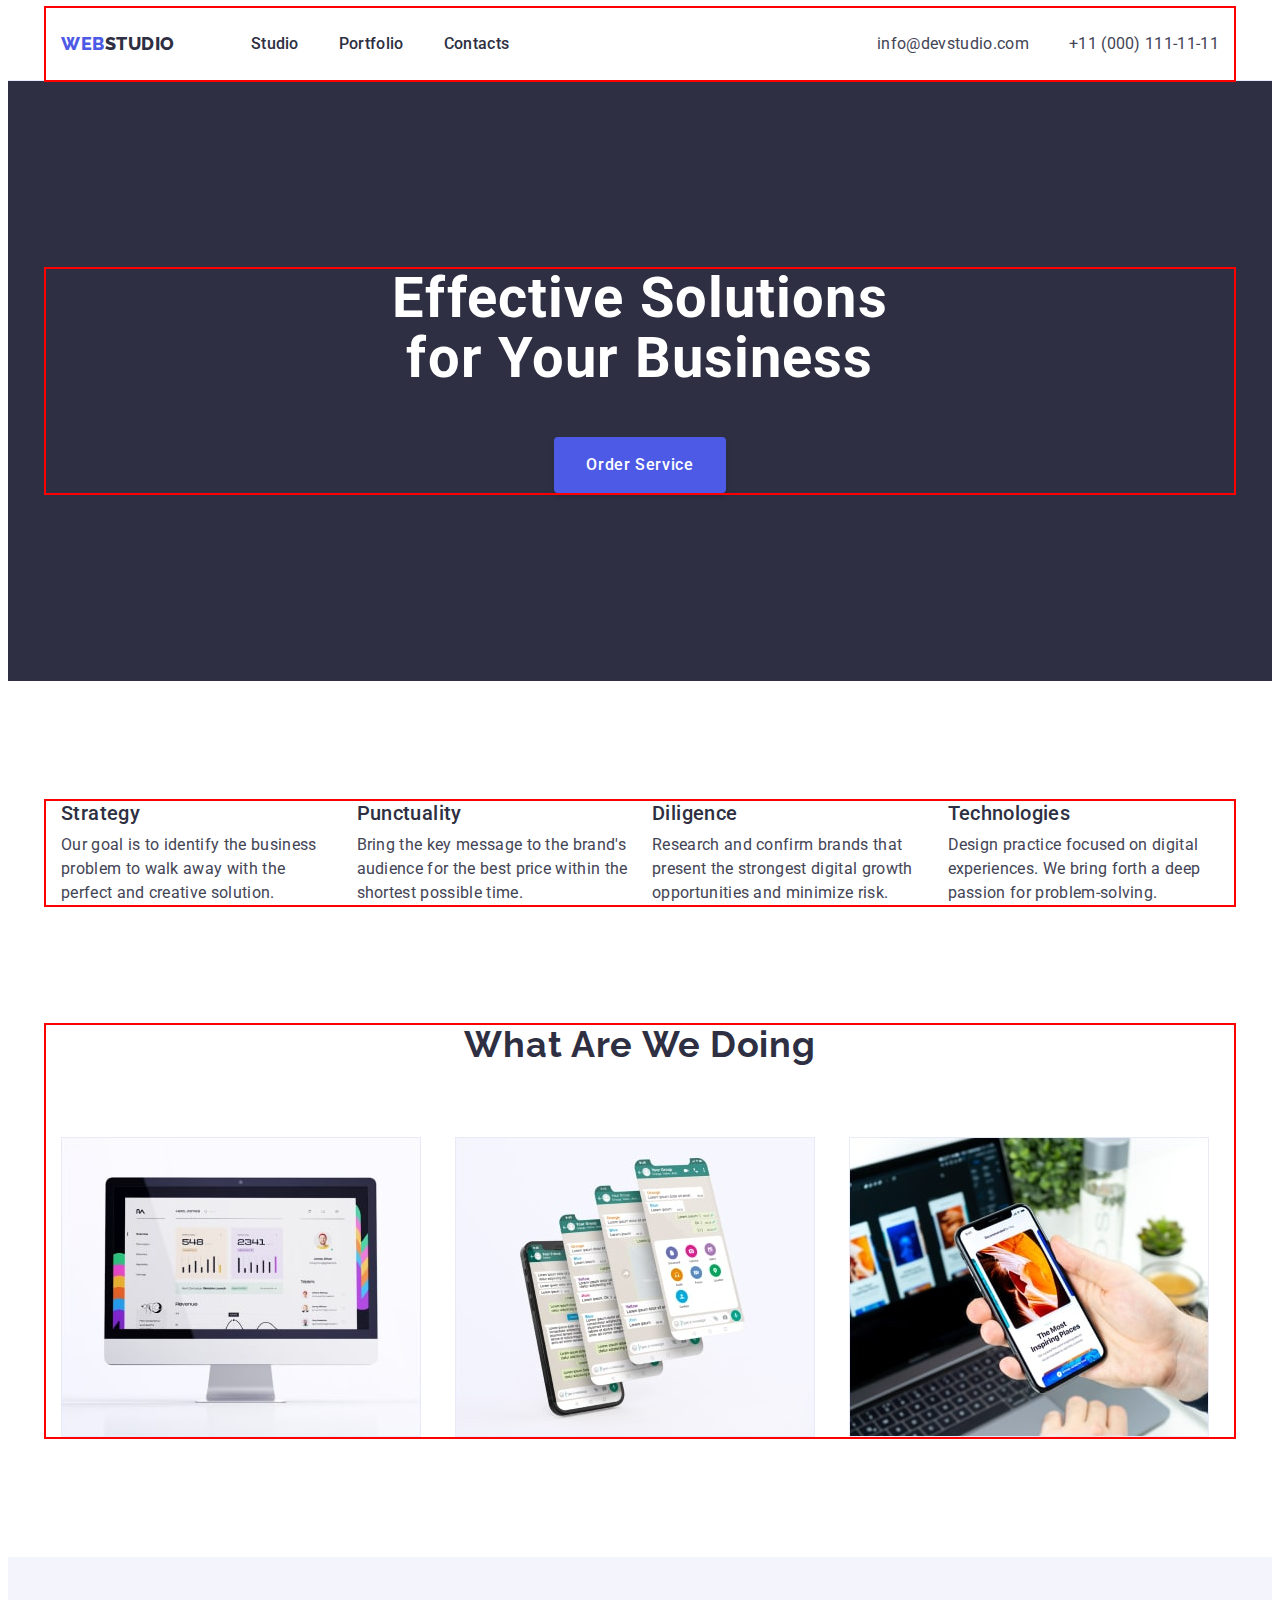
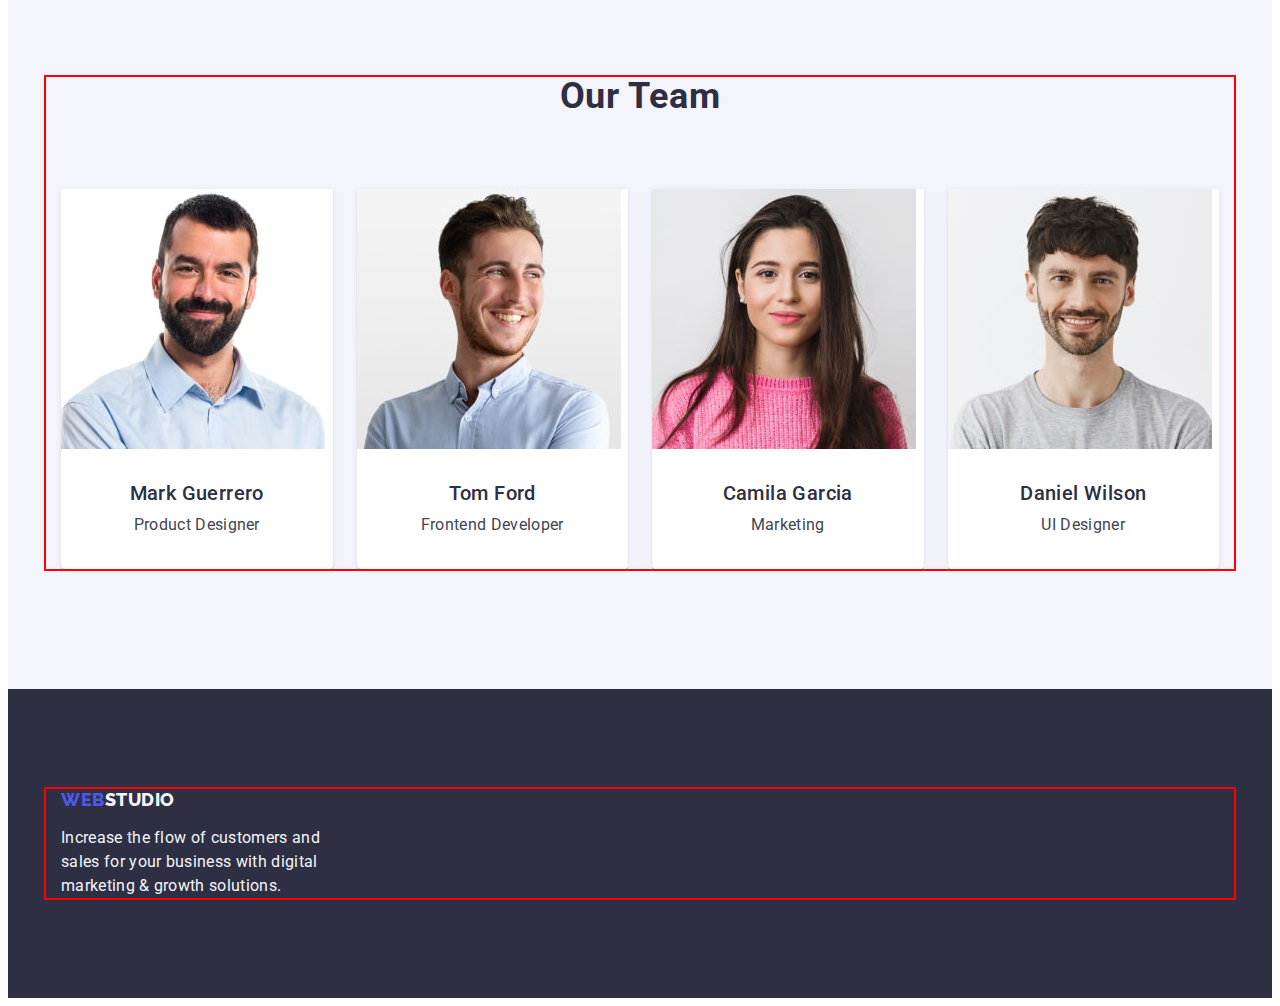
<file: index.html>
<!DOCTYPE html>
<html lang="en">
  <head>
    <meta charset="UTF-8" />
    <meta name="viewport" content="width=device-width, initial-scale=1.0" />
    <title>WebStudio</title>
    <link rel="stylesheet" href="https://cdnjs.cloudflare.com/ajax/libs/modern-normalize/2.0.0/modern-normalize.min.css" integrity="sha512-4xo8blKMVCiXpTaLzQSLSw3KFOVPWhm/TRtuPVc4WG6kUgjH6J03IBuG7JZPkcWMxJ5huwaBpOpnwYElP/m6wg==" crossorigin="anonymous" referrerpolicy="no-referrer" />
    <link rel="preconnect" href="https://fonts.googleapis.com">
<link rel="preconnect" href="https://fonts.gstatic.com" crossorigin>
<link href="https://fonts.googleapis.com/css2?family=Raleway:wght@800&family=Roboto:wght@400;500;700;900&display=swap" rel="stylesheet">
    <link rel="stylesheet" href="./css/styles.css" />
  </head>
  <body>
    <header class="header">
      <div class="container header-conteiner">
        <nav class="header-navigation">
          <a href="./index.html" class="header-logo link">Web<span class="header-logo-accent">Studio</span></a>
          <ul class="header-menu-list list">
            <li class="header-menu-item">
              <a class="header-menu-link link" href="./index.html">Studio</a>
            </li>
            <li class="header-menu-item">
              <a class="header-menu-link link" href="./portfolio.html">Portfolio</a>
            </li>
            <li class="header-menu-item">
              <a class="header-menu-link link" href="">Contacts</a></li>
          </ul>
        </nav>
        <address class="header-address">
          <ul class="header-address-list list">
            <li><a class="header-address-link link" href="mailto:info@devstudio.com">info@devstudio.com</a></li>
            <li><a class="header-address-link link" href="tel:+110001111111">+11 (000) 111-11-11</a></li>
          </ul>
        </address>
      </div>
    </header>
    <main>
      <section class="hero">
        <div class="container">
            <h1 class="hero-title">Effective Solutions for Your Business</h1>
            <button type="button" class="hero-btn">Order Service</button>
        </div>
      </section>
      <section class="advantages">
        <div class="container">
          <h2 class="visually-hidden">Advantages</h2>
          <ul class="advantages-list list">
            <li class="advantages-item">
              <h3 class="advantages-subtitle">Strategy</h3>
              <p class="advantages-item-text">
                Our goal is to identify the business problem to walk away with the
                perfect and creative solution.
              </p>
            </li>
            <li class="advantages-item">
              <h3 class="advantages-subtitle">Punctuality</h3>
              <p class="advantages-item-text">
                Bring the key message to the brand's audience for the best price
                within the shortest possible time.
              </p>
            </li>
            <li class="advantages-item">
              <h3 class="advantages-subtitle">Diligence</h3>
              <p class="advantages-item-text">
                Research and confirm brands that present the strongest digital
                growth opportunities and minimize risk.
              </p>
            </li>
            <li class="advantages-item">
              <h3 class="advantages-subtitle">Technologies</h3>
              <p class="advantages-item-text">
                Design practice focused on digital experiences. We bring forth a
                deep passion for problem-solving.
              </p>
            </li>
          </ul>
        </div>
      </section>
      <section class="portfolio">
        <div class="container">
          <h2 class="portfolio-title">What are we doing</h2>
          <ul class="portfolio-list list">
            <li class="portfolio-item">
              <img class="portfolio-img"
                src="./images/computer.jpg"
                alt="computer"
                width="360"
                height="300"
              />
            </li>
            <li class="portfolio-item">
              <img class="portfolio-img link"
                src="./images/phone.jpg"
                alt="phone"
                width="360"
                height="300"
              />
            </li>
            <li class="portfolio-item">
              <img class="portfolio-img"
                src="./images/laptop.jpg"
                alt="laptop"
                width="360"
                height="300"
              />
            </li>
          </ul>
        </div>
      </section>
      <section class="team">
        <div class="container">
          <h2 class="team-title">Our Team</h2>
          <ul class="team-list list">
            <li class="team-item">
              <img class="team-img"
                src="./images/worker-img-1.jpg"
                alt="Mark Guerrero"
                width="264"
                height="260"
              />
              <div class="team-conteiner">
                <h3 class="team-subtitle">Mark Guerrero</h3>
                <p class="team-item-text">Product Designer</p>
              </div>
            </li>
            <li class="team-item">
              <img class="team-img"
                src="./images/worker-img-2.jpg"
                alt="Tom Ford"
                width="264"
                height="260"
              />
              <div class="team-conteiner">
                <h3 class="team-subtitle">Tom Ford</h3>
                <p class="team-item-text">Frontend Developer</p>
              </div>
            </li>
            <li class="team-item">
              <img class="team-img"
                src="./images/worker-img-3.jpg"
                alt="Camila Garcia"
                width="264"
                height="260"
              />
              <div class="team-conteiner">
                <h3 class="team-subtitle">Camila Garcia</h3>
                <p class="team-item-text">Marketing</p>
              </div>
            </li>
            <li class="team-item">
              <img class="team-img"
                src="./images/worker-img-4.jpg"
                alt="Daniel Wilson"
                width="264"
                height="260"
              />
              <div class="team-conteiner">
                <h3 class="team-subtitle">Daniel Wilson</h3>
                <p class="team-item-text">UI Designer</p>
              </div>
            </li>
          </ul>
      </div>
      </section>
    </main>
    <footer class="footer">
      <div class="container">
        <a href="./index.html" class="footer-logo link">Web<span class="footer-logo-accent">Studio</span></a>
        <p class="footer-text">
          Increase the flow of customers and sales for your business with digital
          marketing & growth solutions.
        </p>
      </div>
    </footer>
  </body>
</html>
</file>
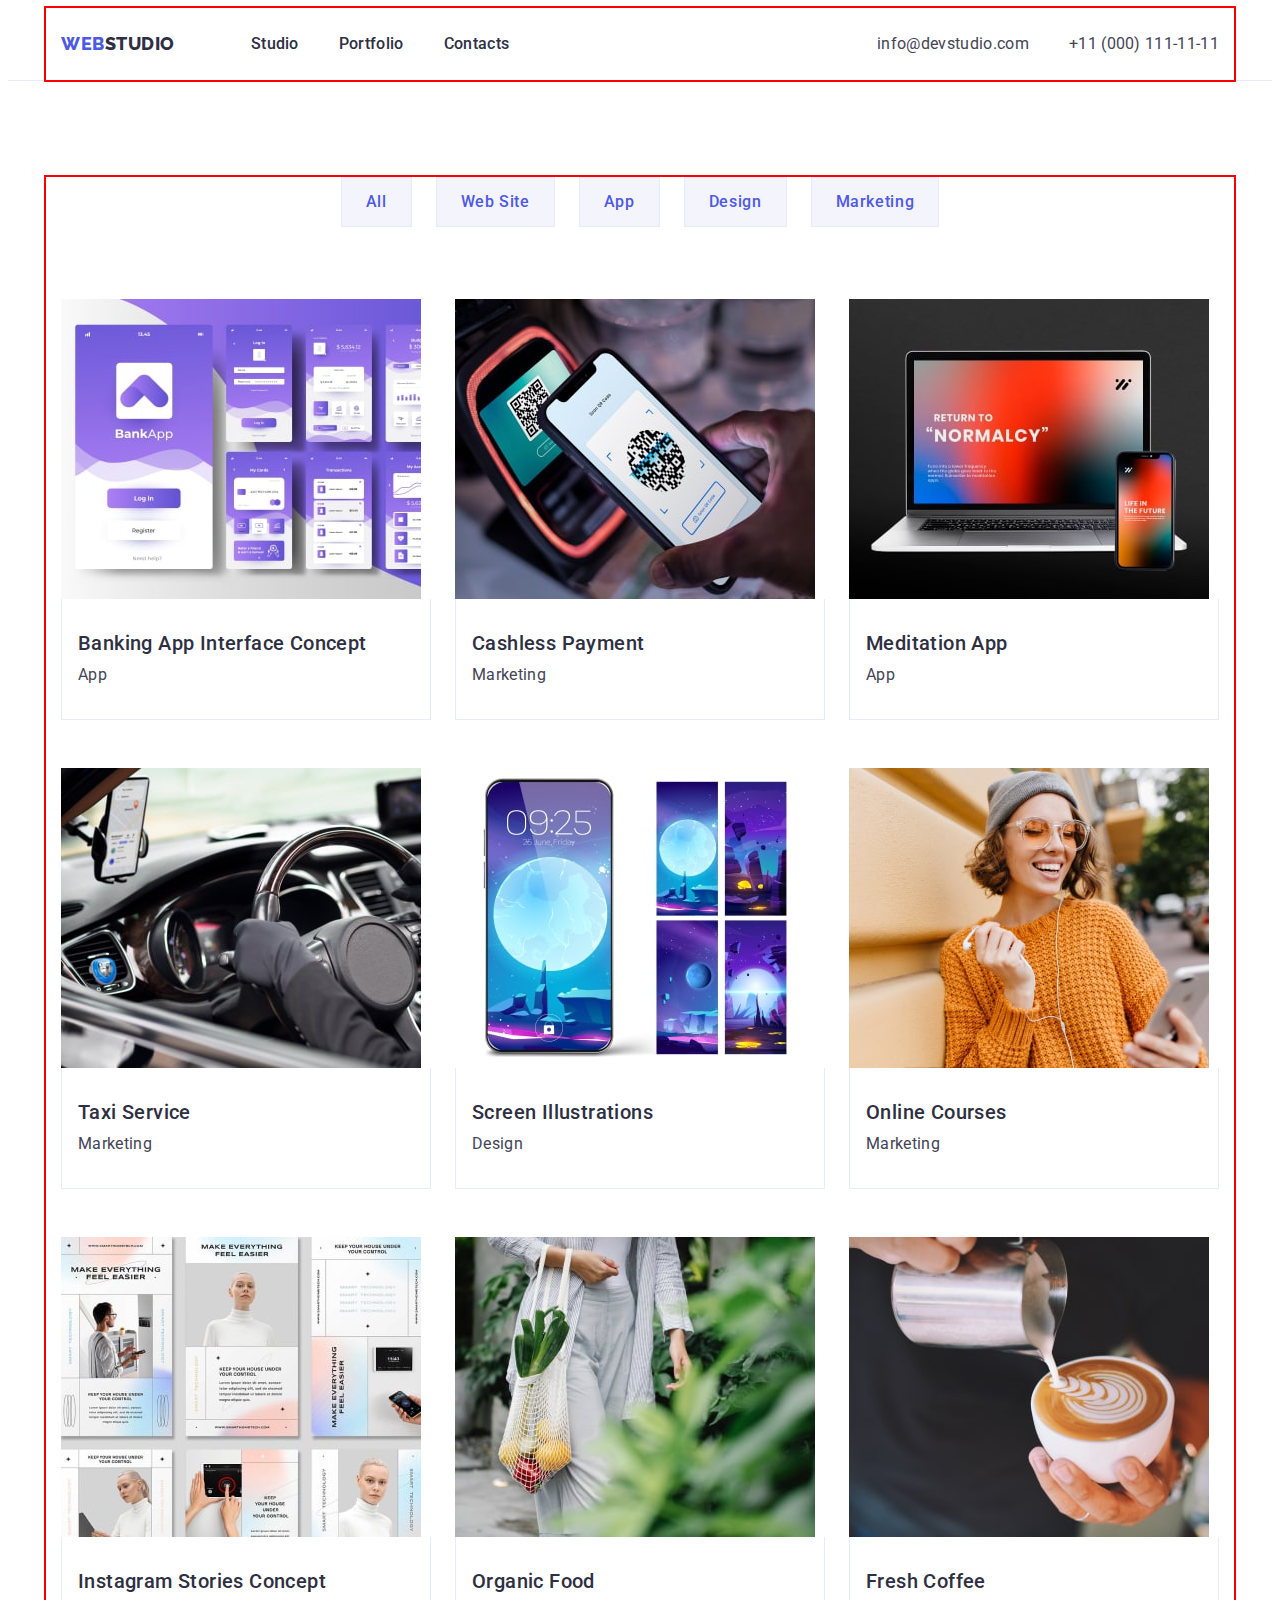
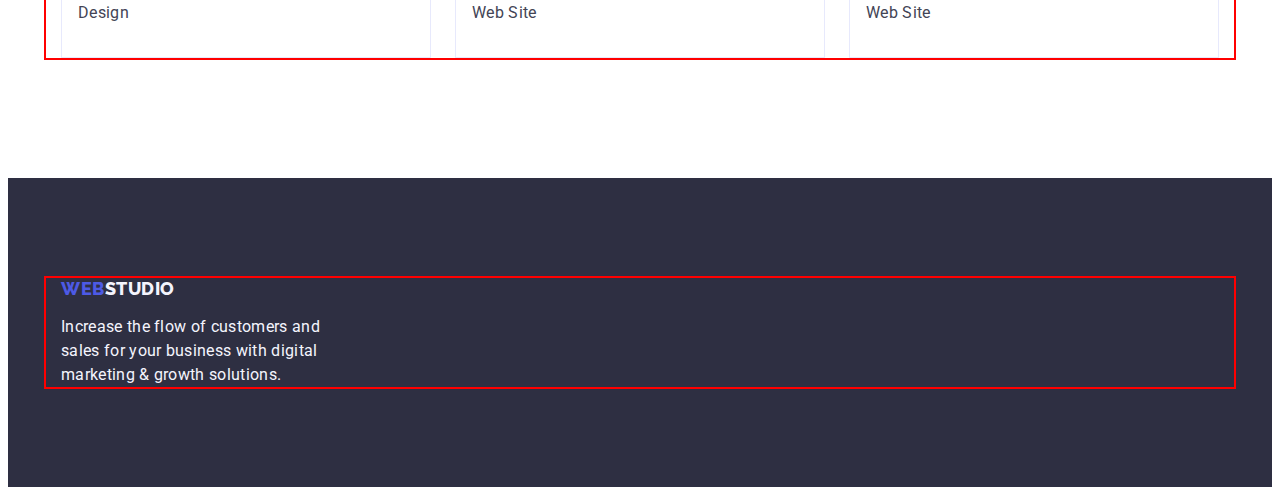
<file: portfolio.html>
<!DOCTYPE html>
<html lang="en">
  <head>
    <meta charset="UTF-8" />
    <meta name="viewport" content="width=device-width, initial-scale=1.0" />
    <title>WebStudio</title>
    <link rel="stylesheet" href="https://cdnjs.cloudflare.com/ajax/libs/modern-normalize/2.0.0/modern-normalize.min.css" integrity="sha512-4xo8blKMVCiXpTaLzQSLSw3KFOVPWhm/TRtuPVc4WG6kUgjH6J03IBuG7JZPkcWMxJ5huwaBpOpnwYElP/m6wg==" crossorigin="anonymous" referrerpolicy="no-referrer" />
    <link rel="preconnect" href="https://fonts.googleapis.com">
<link rel="preconnect" href="https://fonts.gstatic.com" crossorigin>
<link href="https://fonts.googleapis.com/css2?family=Raleway:wght@800&family=Roboto:wght@400;500;700;900&display=swap" rel="stylesheet">
    <link rel="stylesheet" href="./css/styles.css" />
  </head>
  <body>
    <header class="header">
      <div class="container header-conteiner">
        <nav class="header-navigation">
          <a href="./index.html" class="header-logo link">Web<span class="header-logo-accent">Studio</span></a>
          <ul class="header-menu-list list">
            <li class="header-menu-item">
              <a class="header-menu-link link" href="./index.html">Studio</a>
            </li>
            <li class="header-menu-item">
              <a class="header-menu-link link" href="./portfolio.html">Portfolio</a>
            </li>
            <li class="header-menu-item">
              <a class="header-menu-link link" href="">Contacts</a></li>
          </ul>
        </nav>
        <address class="header-address">
          <ul class="header-address-list list">
            <li><a class="header-address-link link" href="mailto:info@devstudio.com">info@devstudio.com</a></li>
            <li><a class="header-address-link link" href="tel:+110001111111">+11 (000) 111-11-11</a></li>
          </ul>
        </address>
      </div>
    </header>
    <main>
      <section class="portf">
        <div class="container">
          <h1 class="visually-hidden">Effective Solutions for Your Business</h1>
          <ul class="portf-list list">
            <li class="portf-list-style">
              <button type="button" class="portf-btn-one">All</button>
            </li>
            <li class="portfolio-list-style">
              <button type="button" class="portf-btn-one">Web Site</button>
            </li>
            <li class="portfolio-list-style">
              <button type="button" class="portf-btn-one">App</button>
            </li>
            <li class="portfolio-list-style">
              <button type="button" class="portf-btn-one">Design</button>
            </li>
            <li class="portfolio-list-style-last">
              <button type="button" class="portf-btn-one">Marketing</button>
            </li>
          </ul>
          <ul class="portf-list-nty list">
            <li class="portf-item-conteiner">
              <a class="portf-item link">
              <img class="portf-img"
                src="./images/portfolio-img-1.jpg"
                alt="Banking App Interface Concept"
                width="360"
                height="300"
                />
                <div class="conteiner-portf-item">
                  <h2 class="portf-subtitle">Banking App Interface Concept</h2>
                  <p class="portf-item-text">App</p>
                </div>
              </a>
            </li>
            <li class="portf-item-conteiner">
              <a class="portf-item link">
              <img class="portf-img"
                src="./images/portfolio-img-2.jpg"
                alt="Cashless Payment"
                width="360"
                height="300"
                />
                <div class="conteiner-portf-item">
                  <h2 class="portf-subtitle">Cashless Payment</h2>
                  <p class="portf-item-text">Marketing</p>
                </div>
              </a>
            </li>
            <li class="portf-item-conteiner">
              <a class="portf-item link">
              <img class="portf-img"
                src="./images/portfolio-img-3.jpg"
                alt="Meditation App"
                width="360"
                height="300"
              />
                <div class="conteiner-portf-item">
                  <h2 class="portf-subtitle">Meditation App</h2>
                  <p class="portf-item-text">App</p>
                </div>
              </a>
            </li>
            <li class="portf-item-conteiner">
              <a class="portf-item link">
              <img class="portf-img"
                src="./images/portfolio-img-4.jpg"
                alt="Taxi Service"
                width="360"
                height="300"
              />
                <div class="conteiner-portf-item">
                  <h2 class="portf-subtitle">Taxi Service</h2>
                  <p class="portf-item-text">Marketing</p>
                </div>
              </a>
            </li>
            <li class="portf-item-conteiner">
              <a class="portf-item link">
              <img class="portf-img"
                src="./images/portfolio-img-5.jpg"
                alt="Screen Illustrations"
                width="360"
                height="300"
              />
                <div class="conteiner-portf-item">
                  <h2 class="portf-subtitle">Screen Illustrations</h2>
                  <p class="portf-item-text">Design</p>
                </div>
              </a>
            </li>
            <li class="portf-item-conteiner">
              <a class="portf-item link">
              <img class="portf-img"
                src="./images/portfolio-img-6.jpg"
                alt="Online Courses"
                width="360"
                height="300"
              />
                <div class="conteiner-portf-item">
                  <h2 class="portf-subtitle">Online Courses</h2>
                  <p class="portf-item-text">Marketing</p>
                </div>
              </a>
            </li>
            <li class="portf-item-conteiner">
              <a class="portf-item link">
              <img class="portf-img"
                src="./images/portfolio-img-7.jpg"
                alt="Instagram Stories Concept"
                width="360"
                height="300"
              />
                <div class="conteiner-portf-item">
                  <h2 class="portf-subtitle">Instagram Stories Concept</h2>
                  <p class="portf-item-text">Design</p>
                </div>
              </a>
            </li>
            <li class="portf-item-conteiner">
              <a class="portf-item link">
              <img class="portf-img"
                src="./images/portfolio-img-8.jpg"
                alt="Organic Food"
                width="360"
                height="300"
              />
                <div class="conteiner-portf-item">
                  <h2 class="portf-subtitle">Organic Food</h2>
                  <p class="portf-item-text">Web Site</p>
                </div>
              </a>
            </li>
            <li class="portf-item-conteiner">
              <a class="portf-item link">
              <img class="portf-img"
                src="./images/portfolio-img-9.jpg"
                alt="Fresh Coffee"
                width="360"
                height="300"
              />
                <div class="conteiner-portf-item">
                  <h2 class="portf-subtitle">Fresh Coffee</h2>
                  <p class="portf-item-text">Web Site</p>
                </div>
              </a>
            </li>
            </ul>
        </div>    
      </section>
    </main>
    <footer class="footer">
      <div class="container">
        <a href="./index.html" class="footer-logo link">Web<span class="footer-logo-accent">Studio</span></a>
        <p class="footer-text">
          Increase the flow of customers and sales for your business with digital
          marketing & growth solutions.
        </p>
      </div>
    </footer>
  </body>
</html>
</file>
<file: css/styles.css>
:root {
  /* Fonts */
  --primary-font: "Roboto", sans-serif;
  --secondary-font: "Raleway", sans-serif;

  /* Colors */
  --iris-cl: #4d5ae5;
  --ocean-cl: #404bbf;
  --navy-blue-cl: #2e2f42;
  --green-cl: #31d0aa;
  --main-cl: #434455;
  --light-slate-cl: #8e8f99;
  --cornflower-cl: #e7e9fc;
  --cloud-cl: #f4f4fd;
  --navy-blue-modal-cl: #2e2f42;
  --grey-cl: #2e2f42;
  --white-cl: #ffffff;
  --dairy-cl: #fcfcfc;
}

body {
  font-family: var(--primary-font);
  color: var(--main-cl);
  background-color: var(--white-cl);
}

.link {
  text-decoration: none;
  color: currentColor;
}
.list {
  list-style-type: none;
}
p, h1, h2, h3, h4, h5, h6 {
  margin-top: 0;
  margin-bottom: 0;
}
img {
  display: block;
}
ul, ol {
  padding-left: 0;
  margin-top: 0;
  margin-bottom: 0;
}
/*! -------------STYLES--------------------------- */
.container {
  width: 100%;
  max-width: 1158px;
  padding-left: 15px;
  padding-right: 15px;
  margin: 0 auto;
  outline: 2px solid red;
}
/*! -------------HEADER--------------------------- */
.header {
 border-bottom: 1px solid var(--cornflower-cl);
}

.header-navigation {
  display: flex;
  align-items: center;
}

.header-conteiner {
  display: flex;
  align-items: center;
}

.header-logo {
color: var(--iris-cl);
font-family: var(--secondary-font);
font-size: 18px;
font-weight: 800;
line-height: 1.17;
letter-spacing: 0.03em;
text-transform: uppercase;
margin-right: 76px;
}

.header-logo-accent {
color: var(--navy-blue-modal-cl);
}
.header-menu-list {
display: flex;
gap: 40px;
}
.header-menu-item { 
}

.header-menu-link {
  color: var(--navy-blue-modal-cl);
  font-size: 16px;
  font-weight: 500;
  line-height: 1.5;
  letter-spacing: 0.02em;
  padding-top: 24px;
  padding-bottom: 24px;
  display: block;
}
.header-menu-link:hover {
  color: var(--ocean-cl);
  }
.header-menu-link:focus {
    color: var(--ocean-cl);
  }

.header-address-link:hover {
color: var(--ocean-cl);
}
.header-address-link:focus {
  color: var(--ocean-cl);
}
.header-address {
  font-style: normal;
  margin-left: auto; 
}
.header-address-list {
  display: flex;
  gap: 40px;
}
.header-address-link {
  color: var(--slate-cl);
  font-size: 16px;
  line-height: 1.5;
  letter-spacing: 0.02em;
}

/*! -------------HERO--------------------------- */

.hero {
  background-color: var(--navy-blue-modal-cl);
  padding: 188px 0px; 
}

.hero-title {
  color: var(--white-cl);
  text-align: center;
  font-size: 56px;
  line-height: 1.07;
  letter-spacing: 0.02em;
  margin-bottom: 48px;
  max-width: 496px;
  margin-right: auto;
  margin-left: auto;
}
.hero-btn {
  background-color: var(--iris-cl);
  color: var(--white-cl);
  font-family: var(--primary-font);
  font-size: 16px;
  font-weight: 500;
  line-height: 1.5;
  letter-spacing: 0.04em;
  cursor: pointer; 
  display: block;
  margin: 0 auto;
  padding: 16px 32px;
  border-radius: 4px;
  box-shadow: 0px 4px 4px 0px rgba(0, 0, 0, 0.15);
  border: none;
  min-width: 169px;
}

.hero-btn:hover {
  background-color: var(--ocean-cl);
  }
  
.hero-btn:focus {
  background-color: var(--ocean-cl);
}

/*! -------------advantages--------------------------- */
.advantages {
  padding-top: 120px;
  padding-bottom: 120px;
}

.visually-hidden {
position: absolute;
width: 1px;
height: 1px;
margin: -1px;
border: 0;
padding: 0;
white-space: nowrap;
clip-path: inset(100%);
clip: rect(0 0 0 0);
overflow: hidden;
}

.advantages-list {
  display: flex;
  gap: 24px;
}
.advantages-item {
  width: calc((100% - 3 * 24px )/ 4); 
}
.advantages-subtitle {
  color: var(--navy-blue-modal-cl);
  font-size: 20px;
  font-weight: 500;
  line-height: 1.2;
  letter-spacing: 0.02em;
  margin-bottom: 8px;
}
.advantages-item-text {
  color: var(--slate-cl);
  font-size: 16px;
  font-weight: 400;
  line-height: 1.5;
  letter-spacing: 0.02em;
}
/*! -------------portfolio------------------------- */

.portfolio {
padding-bottom: 120px;
}
.portfolio-title {
  color: var(--navy-blue-modal-cl);
  text-align: center;
  font-family: var(--secondary-font);
  font-size: 36px;
  line-height: 1.11;
  letter-spacing: 0.02em;
  text-transform: capitalize;
  margin-bottom: 72px;
  margin-right: auto;
  margin-left: auto;
}
.portfolio-list {
  display: flex;
  gap: 24px;
  
}
.portfolio-item {
display: inline-flex;
flex-direction: column;
align-items: flex-start;
width: calc((100% - 2 * 24px )/ 3); 
}
.portfolio-img {
}

/*! -------------team------------------------- */
.team {
  background-color: var(--cloud-cl);
  padding-top: 120px;
  padding-bottom: 120px;
}
.team-title {
  color: var(--navy-blue-modal-cl);
  text-align: center;
  font-size: 36px;
  line-height: 1.11;
  letter-spacing: 0.02em;
  text-transform: capitalize;
  margin-bottom: 72px;
}
.team-list {
  display: flex;
  flex-wrap: wrap;
  gap: 24px;
}
.team-item {
  width: calc((100% - 3 * 24px )/ 4); 
  background-color: var(--white-cl);
  border-radius: 0px 0px 4px 4px;
  box-shadow: 0px 2px 1px 0px rgba(46, 47, 66, 0.08), 0px 1px 1px 0px rgba(46, 47, 66, 0.16), 0px 1px 6px 0px rgba(46, 47, 66, 0.08);
}
.team-img {

}

.team-conteiner {
  display: block;
  padding-top: 32px;
  padding-bottom: 32px;
}

.team-subtitle {
  color: var(--navy-blue-modal-cl);
  text-align: center;
  font-size: 20px;
  font-weight: 500;
  line-height: 1.2;
  letter-spacing: 0.02em;
  margin-bottom: 8px;
}
.team-item-text {
  color: var(--main-cl);
  text-align: center;
  font-size: 16px;
  line-height: 1.5;
  letter-spacing: 0.02em;
}

/*! -------------footer------------------------- */
.footer {
  background-color: var(--navy-blue-modal-cl);
  padding-top: 100px;
  padding-bottom: 100px;
}
.footer-logo {
  color: var(--iris-cl);
  font-family: var(--secondary-font);
  font-size: 18px;
  font-style: normal;
  font-weight: 800;
  line-height: 1.17; 
  letter-spacing: 0.54px;
  text-transform: uppercase;
  max-width: 115px;
  display: inline-block;
  margin-bottom: 16px;
}
.footer-logo-accent {
  color: var(--cloud-cl);
}
.footer-text {
  color: var(--cloud-cl);
  font-size: 16px;
  line-height: 1.5;
  letter-spacing: 0.02em;
  max-width: 264px;
}

/*! -------------portf------------------------- */

.portf {
  padding: 96px 0 120px 0;
}
.portf-list {
  display: flex;
  justify-content: center; 
  gap: 24px;
  margin-bottom: 72px;
}
.portf-list-style {
}
.portfolio-list-style-last {
  margin-right: 0px;
}

.portf-btn-one {
background-color: var(--cloud-cl);
color: var( --iris-cl);
text-align: center;
font-family: var(--primary-font);
font-size: 16px;
font-weight: 500;
line-height: 1.5;
letter-spacing: 0.04em;
cursor: pointer;
padding-top: 12px; 
padding-bottom: 12px; 
padding-left: 24px; 
padding-right: 24px;
border: 1px solid var(--cornflower-cl);
}
.portf-btn-one:hover {
  color: var(--white-cl);
  background-color: var(--ocean-cl);
  border: 1px solid transparent;
  }
.portf-btn-one:focus {
  color: var(--white-cl);
  background-color: var(--ocean-cl);
  border: 1px solid transparent;
  border-radius: 4px;
  }

.portf-list-nty {
  display: flex;
  flex-wrap: wrap;
  gap: 48px 24px;
}
.portf-item-conteiner {
  width: calc((100% - 2 * 24px )/ 3);
}
.portf-item {
}
.conteiner-portf-item {
  display: block;
  padding: 32px 16px;
  border: 1px solid var(--cornflower-cl);
  border-top: none;
}

.portf-img {
  text-align: center;
}
.portf-subtitle {
background-color: var(--white-cl);
color: var(--grey-cl);
font-family: var(--primary-font);
font-size: 20px;
font-weight: 500;
line-height: 1.2;
letter-spacing: 0.02em;
text-align: left;
margin-bottom: 8px;
}
.portf-item-text {
background-color: var(--white-cl); 
color: var(--main-cl);
font-size: 16px;
line-height: 1.5; 
letter-spacing: 0.02em;
text-align:nleft;
}
</file>
